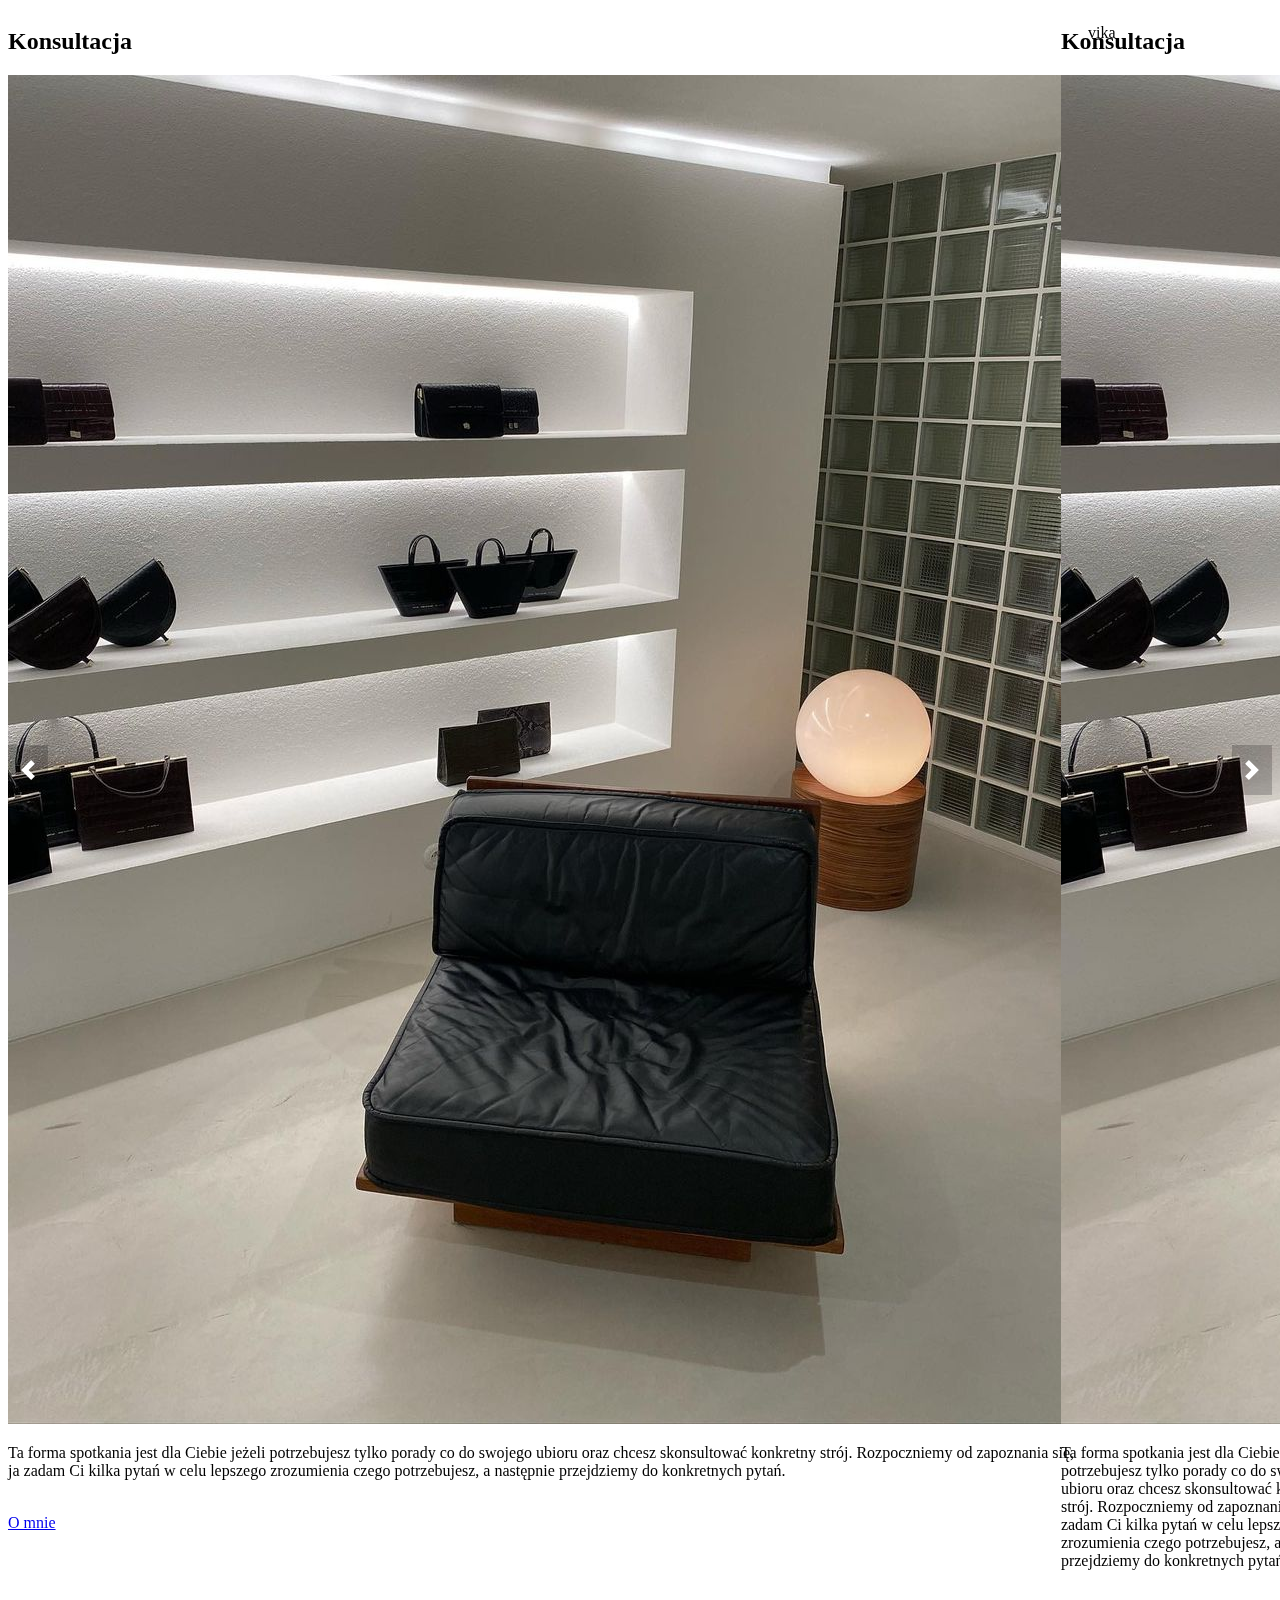
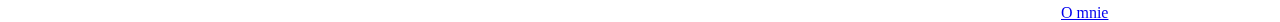
<file: try.html>
<!DOCTYPE html>
<html lang="en">
  <head>
    <meta charset="UTF-8" />
    <meta http-equiv="X-UA-Compatible" content="IE=edge" />
    <meta name="viewport" content="width=device-width, initial-scale=1.0" />
    <title>Document</title>
    <link
      href="https://cdn.jsdelivr.net/npm/bootstrap@5.2.1/dist/css/bootstrap.min.css"
      rel="stylesheet"
      integrity="sha384-iYQeCzEYFbKjA/T2uDLTpkwGzCiq6soy8tYaI1GyVh/UjpbCx/TYkiZhlZB6+fzT"
      crossorigin="anonymous"
    />
    <link rel="stylesheet" href="itc-slider.css" />
  </head>
  <body>
    <div class="slider" data-slider="itc-slider">
      <div class="slider__wrapper">
        <div class="slider__items">
             
          <div class="servise-section">
            <h2 class="service-item">Konsultacja</h2>
            <img src="ser1.jpg" class="img-fluid servise-section-img" alt="servise1">
            <p class="about-service">
              Ta forma spotkania jest dla Ciebie jeżeli potrzebujesz tylko
              porady co do swojego ubioru oraz chcesz skonsultować konkretny
              strój. Rozpoczniemy od zapoznania się, ja zadam Ci kilka pytań w
              celu lepszego zrozumienia czego potrzebujesz, a następnie
              przejdziemy do konkretnych pytań.                             
            </br>
            </br>
             </p>
           
                <div class="buton mb-2 bt1">
              <a href="about-me.html" id="buton">O mnie</a>
            </div>
       
        </div>
          <div class="slider__item">
            <p>vika</p>
        </div>
            <div class="slider__item"> 
          <div class="servise-section">
            <h2 class="service-item">Konsultacja</h2>
            <img src="ser1.jpg" class="img-fluid servise-section-img" alt="servise1">
            <p class="about-service">
              Ta forma spotkania jest dla Ciebie jeżeli potrzebujesz tylko
              porady co do swojego ubioru oraz chcesz skonsultować konkretny
              strój. Rozpoczniemy od zapoznania się, ja zadam Ci kilka pytań w
              celu lepszego zrozumienia czego potrzebujesz, a następnie
              przejdziemy do konkretnych pytań.                             
            </br>
            </br>
             </p>
           
                <div class="buton mb-2 bt1">
              <a href="about-me.html" id="buton">O mnie</a>
            </div>
          </div>
          </div>
        </div>
      
      <!-- Кнопки для перехода к предыдущему и следующему слайду -->
      <button class="slider__control" data-slide="prev"></button>
      <button class="slider__control" data-slide="next"></button>
    </div>

    <script src="itc-slider.js" defer></script>
  </body>
</html>
</file>
<file: itc-slider.css>
/*!
* ItcSlider
*   site: https://itchief.ru/javascript/slider
*   github: https://github.com/itchief/ui-components
*
* Copyright 2018-2022 Alexander Maltsev
* Licensed under MIT (https://github.com/itchief/ui-components/blob/master/LICENSE)
*/

.slider {
  position: relative;
}

.slider__container {
  overflow: hidden;
}

.slider__wrapper {
  /* overflow: hidden; */
}

.slider__items {
  display: flex;
  transition: transform 0.5s ease;
  will-change: transform;
}

.slider_disable-transition {
  transition: none;
}

.slider__item {
  width: 300px;
  left: 12.5px;
  top: 12px;
  height: 360px;
  user-select: none;
  will-change: transform;
}

/* кнопки влево и вправо */

.slider__control {
  position: absolute;
  top: 50%;
  display: flex;
  justify-content: center;
  align-items: center;
  width: 40px;
  height: 50px;
  color: #fff;
  text-align: center;
  background: rgb(0 0 0 / 20%);
  border: none;
  transform: translateY(-50%);
  cursor: pointer;
}

.slider__control_hide {
  display: none;
}

.slider__control[data-slide="prev"] {
  left: 0;
}

.slider__control[data-slide="next"] {
  right: 0;
}

.slider__control:hover,
.slider__control:focus {
  color: #fff;
  text-decoration: none;
  background: rgb(0 0 0 / 30%);
  outline: 0;
}

.slider__control::before {
  content: "";
  display: inline-block;
  width: 20px;
  height: 20px;
  background: transparent no-repeat center center;
  background-size: 100% 100%;
}

.slider__control[data-slide="prev"]::before {
  background-image: url("data:image/svg+xml;charset=utf8,%3Csvg xmlns='http://www.w3.org/2000/svg' fill='%23fff' viewBox='0 0 8 8'%3E%3Cpath d='M5.25 0l-4 4 4 4 1.5-1.5-2.5-2.5 2.5-2.5-1.5-1.5z'/%3E%3C/svg%3E");
}

.slider__control[data-slide="next"]::before {
  background-image: url("data:image/svg+xml;charset=utf8,%3Csvg xmlns='http://www.w3.org/2000/svg' fill='%23fff' viewBox='0 0 8 8'%3E%3Cpath d='M2.75 0l-1.5 1.5 2.5 2.5-2.5 2.5 1.5 1.5 4-4-4-4z'/%3E%3C/svg%3E");
}

/* индикаторы */

.slider__indicators {
  position: absolute;
  right: 0;
  bottom: 0;
  left: 0;
  z-index: 15;
  display: flex;
  justify-content: center;
  margin: 0 15%;
  padding-left: 0;
  list-style: none;
}

.slider__indicators li {
  flex: 0 1 auto;
  box-sizing: content-box;
  width: 30px;
  height: 5px;
  margin-right: 3px;
  margin-left: 3px;
  text-indent: -999px;
  background-color: rgb(255 255 255 / 50%);
  background-clip: padding-box;
  border-top: 15px solid transparent;
  border-bottom: 15px solid transparent;
  cursor: pointer;
}

.slider__indicators li.active {
  background-color: rgb(255 255 255 / 90%);
}
</file>
